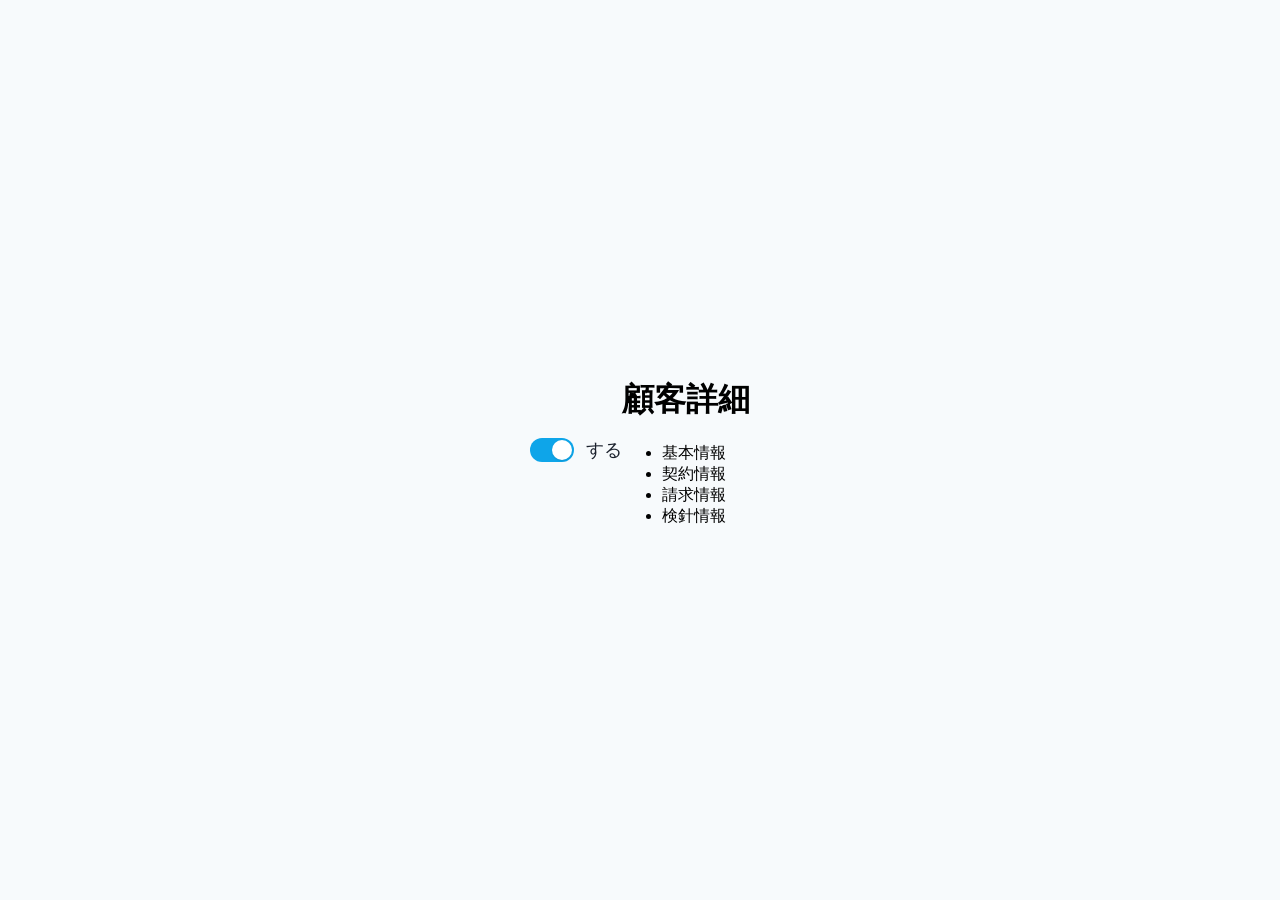
<file: index2.html>
<!DOCTYPE html>

<html>
    <head>
        <meta charset="utf-8">
        <meta http-equiv="X-UA-Compatible" content="IE=edge">
        <title></title>
        <meta name="description" content="">
        <meta name="viewport" content="width=device-width, initial-scale=1">
        <link rel="stylesheet" href="style2.css">
    </head>
    <body class="main">
        <label class="toggle-wrapper">
        <div class="switch">
            <!-- Thêm 'checked' nếu muốn mặc định là Bật -->
            <input type="checkbox" id="toggleButton" checked>
            <span class="slider"></span>
        </div>
        <span class="label-text">する</span>
    </label>
        <div class="header">
        <div class="title">
            <h1>顧客詳細</h1>
        </div>
        <div class="title-list">
            <ul>
                <li>基本情報</li>
                <li>契約情報</li>
                <li>請求情報</li>
                <li>検針情報</li>
            </ul>
        </div>
        </div>
        <div class="container">
            <div class="content">
                <div class="info">
                    <div class="email">

                    </div>
                </div>
                <div class="guest">

                </div>
                <div class="phone">

                </div>
                <div class="brand">

                </div>
                <div class="note">

                </div>
            </div>
            <div class="history">

            </div>
        </div>
        <script src="" async defer></script>
    </body>
</html>
</file>
<file: style2.css>
:root {
            --switch-on-color: #0EA5E9; /* Primary color/500 từ Figma */
            --switch-off-color: #E2E8F0;
            --knob-color: #FFFFFF;
            --text-color: #1A202C; /* Màu chữ từ thuộc tính Properties */
        }

        body {
            font-family: 'Noto Sans JP', sans-serif;
            display: flex;
            justify-content: center;
            align-items: center;
            height: 100vh;
            margin: 0;
            background-color: #F7FAFC;
        }

        /* Container bao quanh theo thiết kế */
        .toggle-wrapper {
            display: flex;
            align-items: center;
            gap: 12px; /* Khoảng cách giữa switch và label */
            cursor: pointer;
            user-select: none;
        }

        /* Khung Switch (Rectangle 2): 44x24 */
        .switch {
            position: relative;
            display: inline-block;
            width: 44px;
            height: 24px;
        }

        /* Ẩn checkbox gốc */
        .switch input {
            opacity: 0;
            width: 0;
            height: 0;
        }

        /* Nền Switch - Radius: 50px */
        .slider {
            position: absolute;
            cursor: pointer;
            top: 0;
            left: 0;
            right: 0;
            bottom: 0;
            background-color: var(--switch-off-color);
            transition: 0.2s cubic-bezier(0.4, 0, 0.2, 1);
            border-radius: 50px;
        }

        /* Nút tròn (Ellipse 2): 20x20 */
        .slider::before {
            position: absolute;
            content: "";
            height: 20px;
            width: 20px;
            left: 2px; /* Vị trí Left mặc định */
            top: 2px;  /* Vị trí Top theo Figma */
            background-color: var(--knob-color);
            transition: 0.2s cubic-bezier(0.4, 0, 0.2, 1);
            border-radius: 50%;
            box-shadow: 0 1px 2px rgba(0, 0, 0, 0.1);
        }

        /* Trạng thái Bật */
        input:checked + .slider {
            background-color: var(--switch-on-color);
        }

        /* Di chuyển nút tròn: Từ 2px sang 22px (di chuyển 20px) */
        input:checked + .slider::before {
            transform: translateX(20px);
        }

        /* Chữ "する" bên cạnh */
        .label-text {
            font-size: 18px; /* Kích thước chữ chuẩn cho UI */
            font-weight: 500;
            color: var(--text-color);
            line-height: 1;
        }

        /* Hiệu ứng tương tác nhẹ */
        .toggle-wrapper:hover .slider {
            filter: brightness(0.98);
        }
</file>
